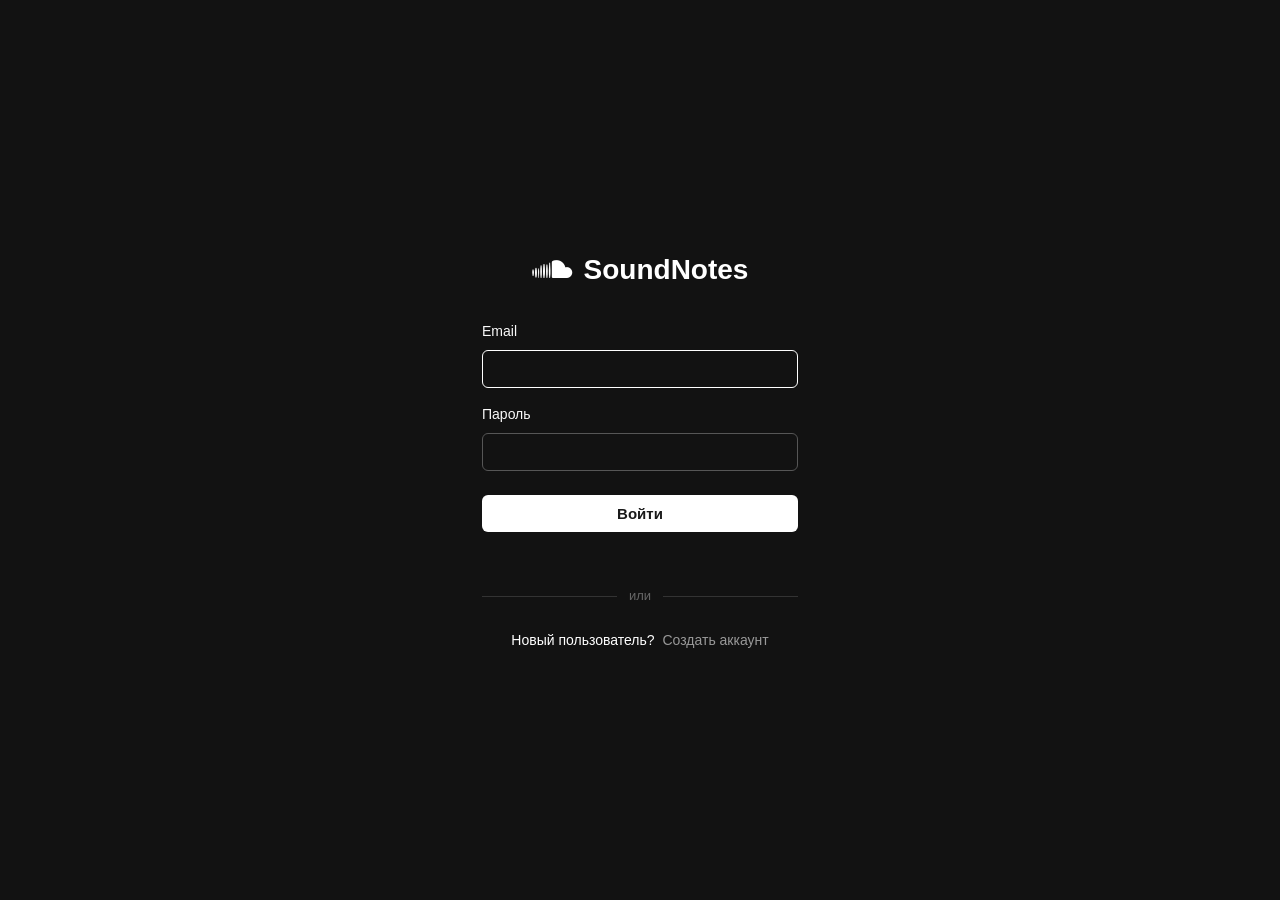
<file: auth.html>
<!DOCTYPE html>
<html lang="ru">
<head>
    <meta charset="UTF-8">
    <meta name="viewport" content="width=device-width, initial-scale=1.0">
    <title>Авторизация</title>
    <link rel="stylesheet" href="styles.css">
    <link rel="stylesheet" href="https://cdnjs.cloudflare.com/ajax/libs/font-awesome/6.4.0/css/all.min.css">
</head>
<body class="dark-theme">
    <div class="auth-container">
        <div class="auth-card">
            <!-- Логотип с иконкой -->
            <div class="auth-logo">
                <i class="fa-brands fa-soundcloud"></i>
                <h1>SoundNotes</h1>
            </div>

            <!-- Форма -->
            <form id="authForm" novalidate>
                <div class="input-group">
                    <label for="emailInput">Email</label>
                    <input type="email" id="emailInput" required autocomplete="email">
                </div>

                <div class="input-group">
                    <label for="passwordInput">Пароль</label>
                    <input type="password" id="passwordInput" required autocomplete="current-password">
                </div>

                <!-- Подтверждение пароля (появляется только при регистрации) -->
                <div class="input-group hidden" id="confirmPasswordGroup">
                    <label for="confirmPasswordInput">Подтвердите пароль</label>
                    <input type="password" id="confirmPasswordInput" autocomplete="new-password">
                </div>

                <button type="submit" id="authBtn">Войти</button>
                <p id="authMessage" class="auth-message" aria-live="polite"></p>
            </form>

            <!-- Разделитель "или" -->
            <div class="auth-divider">
                <span>или</span>
            </div>

            <!-- Переключатель внизу -->
            <div class="auth-switcher">
                <span id="switchText">Новый пользователь?</span>
                <a href="#" id="switchBtn">Создать аккаунт</a>
            </div>
        </div>
    </div>

    <script src="auth.js"></script>
</body>
</html>
</file>
<file: styles.css>
/* ============================================
   NOTES APP - STYLES (SoundCloud Theme)
   Цветовая схема: официальная палитра SoundCloud [[9]]
   ============================================ */

/* ===== CSS VARIABLES для удобного управления цветами ===== */
:root {
    /* Primary colors - SoundCloud brand */
    --sc-orange: #FF5500;           /* Основной акцентный цвет */
    --sc-orange-hover: #E64D00;     /* Orange при наведении */
    
    /* Light theme colors */
    --light-bg: #FAFAFA;            /* Фон страницы (светлый) */
    --light-card: #FFFFFF;          /* Фон карточек */
    --light-text-primary: #121212;  /* Основной текст */
    --light-text-secondary: #565656;/* Вторичный текст */
    --light-border: #CACACA;        /* Границы */
    --light-hover: #F2F2F2;         /* Фон при наведении */
    
    /* Dark theme colors */
    --dark-bg: #121212;             /* Фон страницы (тёмный) */
    --dark-card: #272727;           /* Фон карточек */
    --dark-text-primary: #FAFAFA;   /* Основной текст */
    --dark-text-secondary: #A0A0A0; /* Вторичный текст */
    --dark-border: #565656;         /* Границы */
    --dark-hover: #333333;          /* Фон при наведении */
    
    /* UI elements */
    --radius-sm: 4px;
    --radius-md: 8px;
    --radius-lg: 12px;
    --shadow-sm: 0 1px 3px rgba(0,0,0,0.1);
    --shadow-md: 0 4px 12px rgba(0,0,0,0.15);
    
    /* Transitions */
    --transition-fast: 0.15s ease;
    --transition-normal: 0.3s ease;
}

/* ===== Базовые стили ===== */
* {
    margin: 0;
    padding: 0;
    box-sizing: border-box;
}

body {
    font-family: 'Segoe UI', Tahoma, Geneva, Verdana, sans-serif;
    background-color: var(--light-bg);
    color: var(--light-text-primary);
    transition: background-color var(--transition-normal), 
                color var(--transition-normal);
    line-height: 1.5;
}

/* ===== Тёмная тема ===== */
body.dark-theme {
    background-color: var(--dark-bg);
    color: var(--dark-text-primary);
}

body.dark-theme .header,
body.dark-theme .sidebar {
    background-color: var(--dark-card);
}

/* ===== ШАПКА САЙТА ===== */
.header {
    height: 60px;
    background-color: var(--dark-card); /* SoundCloud dark header */
    display: flex;
    align-items: center;
    justify-content: space-between;
    padding: 0 20px;
    position: sticky;
    top: 0;
    z-index: 100;
    box-shadow: var(--shadow-sm);
}

/* ===== КНОПКА БУРГЕР-МЕНЮ ===== */
#burger {
    font-size: 22px;
    background: none;
    border: none;
    color: var(--dark-text-primary);
    cursor: pointer;
    padding: 8px;
    border-radius: var(--radius-sm);
    transition: background-color var(--transition-fast);
}

#burger:hover {
    background-color: var(--dark-hover);
}

/* ===== БОКОВАЯ ПАНЕЛЬ (SIDEBAR) ===== */
.sidebar {
    width: 250px;
    background-color: var(--dark-card);
    color: var(--dark-text-primary);
    padding: 20px;
    height: 100vh;
    position: fixed;
    left: 0;
    top: 60px; /* Отступ под хедер */
    transition: transform var(--transition-normal) ease, 
                width var(--transition-normal) ease;
    z-index: 90;
    overflow-y: auto;
}

.sidebar.closed {
    transform: translateX(-100%);
    width: 0;
    padding: 0;
    overflow: hidden;
}

/* ===== ЛОГОТИП ===== */
.logo {
    font-weight: 700;
    font-size: 20px;
    margin-bottom: 25px;
    display: flex;
    align-items: center;
    justify-content: center;
    gap: 8px;
    color: var(--sc-orange); /* SoundCloud orange для логотипа */
    width: 100%;
    text-align: center;
}

/* ===== ПОИСК В ХЕДЕРЕ ===== */
.search-wrapper {
    position: relative;
    flex: 1;
    max-width: 500px;
    margin: 0 20px;
}

.search-icon {
    position: absolute;
    left: 12px;
    top: 50%;
    transform: translateY(-50%);
    color: var(--dark-text-secondary);
    font-size: 14px;
    z-index: 1;
    pointer-events: none;
}

.search-header {
    width: 100%;
    padding: 12px 15px 12px 35px;
    background-color: var(--dark-hover);
    border: 1px solid transparent;
    border-radius: var(--radius-md);
    color: var(--dark-text-primary);
    font-size: 14px;
    outline: none;
    transition: all var(--transition-fast);
}

.search-header::placeholder {
    color: var(--dark-text-secondary);
}

.search-header:focus {
    background-color: var(--dark-card);
    border-color: var(--sc-orange);
    box-shadow: 0 0 0 2px rgba(255, 85, 0, 0.2);
}

/* ===== МЕНЮ НАВИГАЦИИ ===== */
.menu {
    display: flex;
    flex-direction: column;
    position: relative;
    padding-left: 0;
    list-style: none;
}

.chapter {
    display: block;
    padding: 12px 15px;
    margin: 0 0 2px 0;
    text-decoration: none;
    font-weight: 500;
    color: var(--dark-text-primary);
    border-radius: var(--radius-sm);
    transition: all var(--transition-fast);
    position: relative;
    height: 44px;
    line-height: 20px;
    display: flex;
    align-items: center;
    gap: 10px;
}

.chapter:hover {
    background-color: var(--dark-hover);
    color: var(--sc-orange);
}

.chapter.active {
    color: var(--sc-orange);
    background-color: rgba(255, 85, 0, 0.1);
}

/* Индикатор активного пункта */
.active_indicator {
    position: absolute;
    left: -20px;
    width: 4px;
    height: 44px;
    background-color: var(--sc-orange);
    transition: transform var(--transition-normal) ease;
    border-radius: 0 var(--radius-sm) var(--radius-sm) 0;
    pointer-events: none;
}

/* ===== ОСНОВНОЙ КОНТЕНТ ===== */
.main-content {
    flex: 1;
    padding: 20px;
    margin-left: 250px; /* Отступ под sidebar */
    transition: margin-left var(--transition-normal);
}

.sidebar.closed + .main-content {
    margin-left: 0;
}

/* ===== СОЗДАНИЕ ЗАМЕТКИ ===== */
.notes-creator {
    width: 100%;
    max-width: 700px;
    margin: 40px auto;
}

/* ===== ПАНЕЛЬ ФОРМАТИРОВАНИЯ ТЕКСТА ===== */
.formatting-toolbar {
    display: flex;
    gap: 4px;
    padding: 8px;
    background-color: var(--light-hover);
    border-radius: var(--radius-sm) var(--radius-sm) 0 0;
    border-bottom: 1px solid var(--light-border);
    flex-wrap: wrap;
}

body.dark-theme .formatting-toolbar {
    background-color: var(--dark-hover);
    border-bottom-color: var(--dark-border);
}

.formatting-toolbar button {
    background: transparent;
    border: 1px solid transparent;
    color: var(--light-text-secondary);
    padding: 6px 10px;
    border-radius: var(--radius-sm);
    cursor: pointer;
    font-size: 13px;
    font-weight: 500;
    transition: all var(--transition-fast);
    min-width: 32px;
    display: flex;
    align-items: center;
    justify-content: center;
}

body.dark-theme .formatting-toolbar button {
    color: var(--dark-text-secondary);
}

.formatting-toolbar button:hover {
    background-color: var(--sc-orange);
    color: white;
    border-color: var(--sc-orange);
}

.formatting-toolbar button.active {
    background-color: var(--sc-orange);
    color: white;
}

.formatting-toolbar .divider {
    width: 1px;
    height: 20px;
    background-color: var(--light-border);
    margin: 0 4px;
}

body.dark-theme .formatting-toolbar .divider {
    background-color: var(--dark-border);
}

/* Селектор стилей текста (H1, H2, P) */
.format-style-select {
    background: transparent;
    border: 1px solid var(--light-border);
    color: var(--light-text-primary);
    padding: 6px 10px;
    border-radius: var(--radius-sm);
    font-size: 13px;
    cursor: pointer;
    min-width: 80px;
}

body.dark-theme .format-style-select {
    border-color: var(--dark-border);
    color: var(--dark-text-primary);
    background-color: var(--dark-card);
}

.format-style-select:focus {
    outline: none;
    border-color: var(--sc-orange);
}

/* ===== ПОЛЕ ВВОДА ЗАМЕТКИ (с поддержкой форматирования) ===== */
.note-collapsed,
.note-collapsed-label {
    background-color: var(--light-card);
    border-radius: var(--radius-lg);
    box-shadow: var(--shadow-md);
    padding: 12px;
    width: 100%;
    max-width: 700px;
    margin: 0 auto;
    border: 1px solid var(--light-border);
    transition: box-shadow var(--transition-fast);
}

.note-collapsed:hover,
.note-collapsed-label:hover {
    box-shadow: 0 6px 20px rgba(0,0,0,0.2);
}

body.dark-theme .note-collapsed,
body.dark-theme .note-collapsed-label {
    background-color: var(--dark-card);
    border-color: var(--dark-border);
}

.note-collapsed input,
.note-collapsed-label input {
    border: none;
    width: 100%;
    outline: none;
    font-size: 16px;
    background-color: transparent;
    color: var(--light-text-primary);
    font-weight: 600;
}

body.dark-theme .note-collapsed input,
body.dark-theme .note-collapsed-label input {
    color: var(--dark-text-primary);
}

.note-collapsed input::placeholder,
.note-collapsed-label input::placeholder {
    color: var(--light-text-secondary);
}

/* Раскрытая заметка с редактором */
.note-expanded,
.note-expanded-label {
    display: none;
    flex-direction: column;
    background: var(--light-card);
    border-radius: var(--radius-lg);
    box-shadow: var(--shadow-md);
    padding: 15px;
    width: 100%;
    max-width: 700px;
    margin: 0 auto;
    border: 1px solid var(--light-border);
}

body.dark-theme .note-expanded,
body.dark-theme .note-expanded-label {
    background: var(--dark-card);
    border-color: var(--dark-border);
}

.note-expanded input,
.note-expanded-label input {
    border: none;
    font-size: 18px;
    margin-bottom: 10px;
    outline: none;
    background-color: transparent;
    color: var(--light-text-primary);
    font-weight: 700;
}

body.dark-theme .note-expanded input,
body.dark-theme .note-expanded-label input {
    color: var(--dark-text-primary);
}

/* Редактируемая область текста с поддержкой форматирования */
.note-textarea,
.note-textarea-label {
    border: none;
    resize: vertical;
    outline: none;
    font-size: 15px;
    background-color: transparent;
    color: var(--light-text-primary);
    min-height: 150px;
    max-height: 400px;
    line-height: 1.6;
    font-family: inherit;
}

body.dark-theme .note-textarea,
body.dark-theme .note-textarea-label {
    color: var(--dark-text-primary);
}

.note-textarea::placeholder,
.note-textarea-label::placeholder {
    color: var(--light-text-secondary);
}

/* Стили для форматированного контента в режиме просмотра */
.note-content h1 {
    font-size: 1.5em;
    font-weight: 700;
    margin: 0.5em 0;
    color: var(--light-text-primary);
}

.note-content h2 {
    font-size: 1.25em;
    font-weight: 600;
    margin: 0.5em 0;
    color: var(--light-text-primary);
}

.note-content h3 {
    font-size: 1.1em;
    font-weight: 600;
    margin: 0.5em 0;
    color: var(--light-text-primary);
}

.note-content p {
    margin: 0.5em 0;
    line-height: 1.6;
}

.note-content strong,
.note-content b {
    font-weight: 700;
}

.note-content em,
.note-content i {
    font-style: italic;
}

.note-content u {
    text-decoration: underline;
}

.note-content s {
    text-decoration: line-through;
}

.note-content code {
    background-color: var(--light-hover);
    padding: 2px 6px;
    border-radius: 3px;
    font-family: monospace;
    font-size: 0.95em;
}

body.dark-theme .note-content code {
    background-color: var(--dark-hover);
}

.note-content blockquote {
    border-left: 3px solid var(--sc-orange);
    margin: 1em 0;
    padding: 0.5em 1em;
    color: var(--light-text-secondary);
    background-color: var(--light-hover);
    border-radius: 0 var(--radius-sm) var(--radius-sm) 0;
}

body.dark-theme .note-content blockquote {
    background-color: var(--dark-hover);
    color: var(--dark-text-secondary);
}

.note-content ul,
.note-content ol {
    margin: 0.5em 0;
    padding-left: 1.5em;
}

.note-content li {
    margin: 0.25em 0;
}

/* ===== АВТОРИЗАЦИЯ (GitHub Layout + SoundCloud Palette) ===== */
.auth-container {
    min-height: 100vh;
    display: flex;
    justify-content: center;
    align-items: center;
    padding: 20px;
    background-color: #121212; /* SoundCloud Dark BG */
}

.auth-card {
    width: 100%;
    max-width: 380px;
    padding: 32px;
    background: transparent;
}

.auth-logo {
    display: flex;
    justify-content: center;
    align-items: center;
    gap: 12px;
    margin-bottom: 30px;
}

.auth-logo i {
    font-size: 32px;
    color: #ffffff;
}

.auth-logo h1 {
    color: #ffffff;
    font-size: 28px;
    font-weight: 700;
    margin: 0;
}

.input-group {
    margin-bottom: 16px;
}

.input-group label {
    display: block;
    margin-bottom: 8px;
    font-size: 14px;
    font-weight: 500;
    color: #FAFAFA;
}

.auth-card input {
    width: 100%;
    padding: 10px 12px;
    background: #121212;
    border: 1px solid #565656;
    border-radius: 6px;
    color: #FAFAFA;
    font-size: 14px;
    outline: none;
    transition: none;
}

.auth-card input:focus {
    border-color: #ffffff;
}

/* Белая кнопка с тёмным текстом */
#authBtn {
    width: 100%;
    padding: 10px 16px;
    background: #FFFFFF; /* Белый фон */
    color: #1a1a1a; /* Тёмный текст */
    border: none;
    border-radius: 6px;
    font-size: 15px;
    font-weight: 600;
    cursor: pointer;
    margin-top: 8px;
}

#authBtn:hover {
    color: rgb(160, 162, 166);

}

#authBtn:disabled {
    background: #333333;
    color: #ffffff;
    cursor: not-allowed;
    transition: none;
}

.auth-message {
    margin-top: 12px;
    text-align: center;
    font-size: 13px;
    min-height: 18px;
    color: #ffffff;
}

.auth-message.success {
    color: #ffffff;
}

/* Разделитель "или" */
.auth-divider {
    display: flex;
    align-items: center;
    margin: 24px 0;
    color: #666;
    font-size: 13px;
}

.auth-divider::before,
.auth-divider::after {
    content: '';
    flex: 1;
    height: 1px;
    background: #333;
}

.auth-divider span {
    padding: 0 12px;
}

/* Переключатель внизу - БЕЛЫЕ ССЫЛКИ */
.auth-switcher {
    text-align: center;
    font-size: 14px;
    color: #FFFFFF; /* Белый текст */
}

.auth-switcher a {
    color: rgb(153,153,153); /* Белая ссылка */
    text-decoration: none;
    margin-left: 4px;
    font-weight: 500;
}

.auth-switcher a:hover {
    text-decoration: none;
    color: #FFFFFF; /* Оранжевый при наведении */
}

#confirmPasswordGroup.hidden {
    display: none;
}

/* ===== КНОПКИ ДЕЙСТВИЙ ===== */
.note-actions {
    display: flex;
    justify-content: flex-end;
    gap: 10px;
    margin-top: 15px;
    padding-top: 15px;
    border-top: 1px solid var(--light-border);
}

body.dark-theme .note-actions {
    border-top-color: var(--dark-border);
}

.note-actions button {
    border: none;
    padding: 8px 16px;
    border-radius: var(--radius-md);
    cursor: pointer;
    font-size: 14px;
    font-weight: 500;
    transition: all var(--transition-fast);
}

/* Кнопка "Добавить" - оранжевая как у SoundCloud */
#addNote,
#addNoteLabel {
    background: var(--sc-orange);
    color: white;
}

#addNote:hover,
#addNoteLabel:hover {
    background: var(--sc-orange-hover);
    transform: translateY(-1px);
    box-shadow: 0 4px 12px rgba(255, 85, 0, 0.3);
}

/* Кнопка "Закрыть" - прозрачная */
#closeNote,
#closeNoteLabel {
    background: transparent;
    color: var(--light-text-secondary);
}

body.dark-theme #closeNote,
body.dark-theme #closeNoteLabel {
    color: var(--dark-text-secondary);
}

#closeNote:hover,
#closeNoteLabel:hover {
    color: var(--sc-orange);
    background-color: var(--light-hover);
}

body.dark-theme #closeNote:hover,
body.dark-theme #closeNoteLabel:hover {
    background-color: var(--dark-hover);
}

/* ===== СЕТКА ЗАМЕТОК ===== */
.notes-container {
    max-width: 1200px;
    margin: 40px auto;
    padding: 0 20px;
}

.notes-grid {
    margin-top: 20px;
    display: grid;
    grid-template-columns: repeat(auto-fill, minmax(280px, 1fr));
    gap: 20px;
}

/* ===== КАРТОЧКА ЗАМЕТКИ ===== */
.note-card {
    background: var(--light-card);
    color: var(--light-text-primary);
    padding: 20px;
    border-radius: var(--radius-lg);
    box-shadow: var(--shadow-sm);
    cursor: pointer;
    transition: transform var(--transition-fast), 
                box-shadow var(--transition-fast),
                border-color var(--transition-fast);
    display: flex;
    flex-direction: column;
    border: 1px solid var(--light-border);
    position: relative;
}

.note-card:hover {
    transform: translateY(-3px);
    box-shadow: var(--shadow-md);
    border-color: var(--sc-orange);
}

body.dark-theme .note-card {
    background: var(--dark-card);
    color: var(--dark-text-primary);
    border-color: var(--dark-border);
}

.note-card h3 {
    margin-bottom: 10px;
    font-size: 1.1em;
    font-weight: 600;
    line-height: 1.4;
}

.note-card .note-text {
    flex: 1;
    margin-bottom: 15px;
    font-size: 14px;
    line-height: 1.5;
    color: var(--light-text-secondary);
}

body.dark-theme .note-card .note-text {
    color: var(--dark-text-secondary);
}

/* Обрезанный текст для превью */
.note-card .note-text.truncated {
    display: -webkit-box;
    -webkit-line-clamp: 3;
    -webkit-box-orient: vertical;
    overflow: hidden;
}

.note-card .note-text.expanded {
    display: block;
}

/* Ярлыки на карточке */
.note-labels {
    display: flex;
    flex-wrap: wrap;
    gap: 6px;
    margin-bottom: 12px;
}

.label-tag {
    display: inline-block;
    background: var(--sc-orange);
    color: white;
    font-size: 11px;
    font-weight: 500;
    padding: 4px 10px;
    border-radius: 12px;
    cursor: pointer;
    transition: all var(--transition-fast);
}

.label-tag:hover {
    background: var(--sc-orange-hover);
    transform: scale(1.05);
}

/* ===== КНОПКИ В КАРТОЧКЕ ===== */
.note-card-actions {
    display: flex;
    gap: 8px;
    margin-top: auto;
    padding-top: 10px;
    border-top: 1px solid var(--light-border);
}

body.dark-theme .note-card-actions {
    border-top-color: var(--dark-border);
}

.delete-btn,
.delete-btn-label {
    background: transparent;
    border: none;
    color: var(--light-text-secondary);
    cursor: pointer;
    font-size: 13px;
    padding: 6px 10px;
    border-radius: var(--radius-sm);
    transition: all var(--transition-fast);
}

body.dark-theme .delete-btn,
body.dark-theme .delete-btn-label {
    color: var(--dark-text-secondary);
}

.delete-btn:hover,
.delete-btn-label:hover {
    color: #EC2E10; /* SoundCloud red для деструктивных действий */
    background-color: rgba(236, 46, 16, 0.1);
}

.add-label-btn {
    background: var(--sc-orange);
    color: white;
    border: none;
    padding: 6px 12px;
    border-radius: var(--radius-sm);
    font-size: 12px;
    font-weight: 500;
    cursor: pointer;
    transition: all var(--transition-fast);
}

.add-label-btn:hover {
    background: var(--sc-orange-hover);
}

.remove-label-btn {
    background: transparent;
    border: 1px solid var(--light-border);
    color: var(--light-text-secondary);
    padding: 4px 10px;
    border-radius: var(--radius-sm);
    font-size: 11px;
    cursor: pointer;
    transition: all var(--transition-fast);
}

body.dark-theme .remove-label-btn {
    border-color: var(--dark-border);
    color: var(--dark-text-secondary);
}

.remove-label-btn:hover {
    border-color: #EC2E10;
    color: #EC2E10;
}

/* ===== КОРЗИНА ===== */
.restore-btn {
    background: transparent;
    border: 1px solid #4CAF50;
    color: #4CAF50;
    padding: 6px 12px;
    border-radius: var(--radius-sm);
    cursor: pointer;
    font-size: 13px;
    transition: all var(--transition-fast);
}

.restore-btn:hover {
    background: #4CAF50;
    color: white;
}

.delete-forever-btn {
    background: transparent;
    border: 1px solid #EC2E10; /* SoundCloud red */
    color: #EC2E10;
    padding: 6px 12px;
    border-radius: var(--radius-sm);
    cursor: pointer;
    font-size: 13px;
    transition: all var(--transition-fast);
}

.delete-forever-btn:hover {
    background: #EC2E10;
    color: white;
}

/* ===== ПУСТОЕ СОСТОЯНИЕ ===== */
.empty-state {
    color: var(--light-text-secondary);
    text-align: center;
    grid-column: 1 / -1;
    margin-top: 40px;
    font-size: 16px;
    padding: 40px;
}

body.dark-theme .empty-state {
    color: var(--dark-text-secondary);
}

/* ===== ПОДСВЕТКА ПОИСКА ===== */
.highlight {
    background-color: var(--sc-orange);
    color: white;
    padding: 1px 4px;
    border-radius: 3px;
    font-weight: 500;
}

/* ===== НАСТРОЙКИ ===== */
.settings-container {
    max-width: 700px;
    margin: 40px auto;
    padding: 20px;
}

.settings-title {
    color: var(--light-text-primary);
    font-size: 22px;
    font-weight: 600;
    margin-bottom: 20px;
}

body.dark-theme .settings-title {
    color: var(--dark-text-primary);
}

.settings-subtitle {
    color: var(--light-text-primary);
    font-size: 18px;
    font-weight: 500;
    margin: 20px 0 15px;
}

body.dark-theme .settings-subtitle {
    color: var(--dark-text-primary);
}

.setting-item {
    display: flex;
    justify-content: space-between;
    align-items: center;
    padding: 15px 0;
    border-bottom: 1px solid var(--light-border);
}

body.dark-theme .setting-item {
    border-bottom-color: var(--dark-border);
}

.setting-label {
    font-size: 15px;
    color: var(--light-text-primary);
}

body.dark-theme .setting-label {
    color: var(--dark-text-primary);
}

.setting-status {
    font-size: 13px;
    color: var(--light-text-secondary);
    margin-top: 4px;
}

body.dark-theme .setting-status {
    color: var(--dark-text-secondary);
}

/* ===== TOGGLE SWITCH ===== */
.toggle-switch {
    position: relative;
    display: inline-block;
    width: 44px;
    height: 24px;
}

.toggle-switch input {
    opacity: 0;
    width: 0;
    height: 0;
}

.toggle-slider {
    position: absolute;
    cursor: pointer;
    top: 0;
    left: 0;
    right: 0;
    bottom: 0;
    background-color: var(--light-border);
    transition: var(--transition-normal);
    border-radius: 24px;
}

.toggle-slider::before {
    content: "";
    position: absolute;
    height: 18px;
    width: 18px;
    left: 3px;
    bottom: 3px;
    background-color: white;
    transition: var(--transition-normal);
    border-radius: 50%;
}

.toggle-switch input:checked + .toggle-slider {
    background-color: var(--sc-orange);
}

.toggle-switch input:checked + .toggle-slider::before {
    transform: translateX(20px);
}

/* ===== RADIO BUTTONS ===== */
.setting-item input[type="radio"] {
    appearance: none;
    -webkit-appearance: none;
    width: 20px;
    height: 20px;
    border: 2px solid var(--light-border);
    border-radius: 50%;
    outline: none;
    cursor: pointer;
    position: relative;
    transition: var(--transition-fast);
}

.setting-item input[type="radio"]:checked {
    border-color: var(--sc-orange);
}

.setting-item input[type="radio"]:checked::after {
    content: "";
    position: absolute;
    top: 3px;
    left: 3px;
    width: 10px;
    height: 10px;
    background: var(--sc-orange);
    border-radius: 50%;
}

/* ===== ССЫЛКИ В НАСТРОЙКАХ ===== */
.setting-link {
    color: var(--light-text-primary);
    text-decoration: none;
    font-size: 15px;
    padding: 6px 0;
    display: inline-block;
    transition: color var(--transition-fast);
}

.setting-link:hover {
    color: var(--sc-orange);
}

.about-section {
    margin-top: 30px;
    padding-top: 20px;
    border-top: 1px solid var(--light-border);
}

body.dark-theme .about-section {
    border-top-color: var(--dark-border);
}

.about-version {
    font-size: 15px;
    color: var(--light-text-primary);
    margin-bottom: 5px;
}

.about-copyright {
    font-size: 13px;
    color: var(--light-text-secondary);
}

/* ===== МОДАЛЬНОЕ ОКНО ===== */
.modal-overlay {
    position: fixed;
    top: 0;
    left: 0;
    width: 100%;
    height: 100%;
    background: rgba(18, 18, 18, 0.6); /* SoundCloud black with opacity */
    display: flex;
    align-items: center;
    justify-content: center;
    z-index: 1000;
    backdrop-filter: blur(4px);
}

.modal-content {
    background: var(--light-card);
    padding: 25px;
    border-radius: var(--radius-lg);
    min-width: 380px;
    max-width: 450px;
    box-shadow: 0 20px 40px rgba(0, 0, 0, 0.3);
    border: 1px solid var(--light-border);
}

body.dark-theme .modal-content {
    background: var(--dark-card);
    border-color: var(--dark-border);
}

.modal-title {
    color: var(--light-text-primary);
    font-size: 18px;
    font-weight: 600;
    margin-bottom: 12px;
}

body.dark-theme .modal-title {
    color: var(--dark-text-primary);
}

.modal-text {
    color: var(--light-text-secondary);
    font-size: 14px;
    margin-bottom: 20px;
    line-height: 1.5;
}

body.dark-theme .modal-text {
    color: var(--dark-text-secondary);
}

.modal-actions {
    display: flex;
    justify-content: flex-end;
    gap: 10px;
}

.modal-btn {
    border: none;
    padding: 10px 20px;
    border-radius: var(--radius-md);
    cursor: pointer;
    font-size: 14px;
    font-weight: 500;
    transition: all var(--transition-fast);
}

.modal-btn-cancel {
    background: transparent;
    color: var(--light-text-secondary);
    border: 1px solid var(--light-border);
}

body.dark-theme .modal-btn-cancel {
    color: var(--dark-text-secondary);
    border-color: var(--dark-border);
}

.modal-btn-cancel:hover {
    color: var(--light-text-primary);
    border-color: var(--light-text-primary);
}

.modal-btn-delete {
    background: var(--sc-orange);
    color: white;
}

.modal-btn-delete:hover {
    background: var(--sc-orange-hover);
}

/* ===== ПРОФИЛЬ ПОЛЬЗОВАТЕЛЯ ===== */
.profile-wrapper {
    position: relative;
}

.profile-btn {
    width: 42px;
    height: 42px;
    border-radius: 50%;
    background: var(--sc-orange);
    display: flex;
    justify-content: center;
    align-items: center;
    cursor: pointer;
    font-weight: 600;
    color: white;
    transition: transform var(--transition-fast);
    overflow: hidden;
    position: relative;
    border: 2px solid var(--sc-orange);
}

.profile-btn:hover {
    transform: scale(1.05);
}

.profile-avatar {
    position: absolute;
    top: 0;
    left: 0;
    width: 100%;
    height: 100%;
    object-fit: cover;
    border-radius: 50%;
}

.profile-dropdown {
    position: absolute;
    top: 55px;
    right: 0;
    width: 240px;
    background: var(--dark-card);
    border: 1px solid var(--dark-border);
    border-radius: var(--radius-lg);
    padding: 12px;
    box-shadow: 0 10px 30px rgba(0,0,0,0.4);
    z-index: 100;
}

.profile-email {
    color: var(--dark-text-secondary);
    font-size: 14px;
    padding: 10px 12px;
    border-bottom: 1px solid var(--dark-border);
    margin-bottom: 5px;
}

.profile-dropdown button {
    width: 100%;
    background: transparent;
    border: none;
    color: var(--dark-text-primary);
    text-align: left;
    padding: 12px;
    border-radius: var(--radius-md);
    cursor: pointer;
    transition: background-color var(--transition-fast);
    font-size: 14px;
    display: flex;
    align-items: center;
    gap: 10px;
}

.profile-dropdown button:hover {
    background: var(--dark-hover);
    color: var(--sc-orange);
}

.remove-avatar-btn {
    color: #EC2E10 !important;
}

.remove-avatar-btn:hover {
    background: rgba(236, 46, 16, 0.1) !important;
}

/* ===== ЯРЛЫКИ ===== */
.labels-list {
    margin-top: 20px;
}

.label-item {
    display: flex;
    justify-content: space-between;
    align-items: center;
    background: var(--light-card);
    padding: 12px 15px;
    border-radius: var(--radius-md);
    margin-bottom: 10px;
    border: 1px solid var(--light-border);
    transition: border-color var(--transition-fast);
}

.label-item:hover {
    border-color: var(--sc-orange);
}

body.dark-theme .label-item {
    background: var(--dark-card);
    border-color: var(--dark-border);
}

.label-name {
    color: var(--light-text-primary);
    font-weight: 500;
    cursor: pointer;
    flex: 1;
}

body.dark-theme .label-name {
    color: var(--dark-text-primary);
}

.label-name:hover {
    color: var(--sc-orange);
}

.delete-label-btn {
    background: transparent;
    border: none;
    color: #EC2E10;
    cursor: pointer;
    font-size: 14px;
    padding: 6px 10px;
    border-radius: var(--radius-sm);
    transition: background-color var(--transition-fast);
}

.delete-label-btn:hover {
    background: rgba(236, 46, 16, 0.1);
}

.labels-add-section {
    display: flex;
    gap: 10px;
    margin-bottom: 20px;
}

.label-input {
    flex: 1;
    background: var(--light-card);
    border: 1px solid var(--light-border);
    padding: 10px 15px;
    border-radius: var(--radius-md);
    color: var(--light-text-primary);
    outline: none;
    transition: border-color var(--transition-fast);
}

.label-input:focus {
    border-color: var(--sc-orange);
}

body.dark-theme .label-input {
    background: var(--dark-card);
    border-color: var(--dark-border);
    color: var(--dark-text-primary);
}

.label-create-btn {
    background: var(--sc-orange);
    border: none;
    padding: 10px 20px;
    border-radius: var(--radius-md);
    color: white;
    cursor: pointer;
    font-weight: 500;
    transition: background-color var(--transition-fast);
}

.label-create-btn:hover {
    background: var(--sc-orange-hover);
}

/* ===== DRAG & DROP ВИЗУАЛИЗАЦИЯ ===== */
.note-card.dragging {
    opacity: 0.6;
    transform: scale(1.02);
    border: 2px dashed var(--sc-orange);
    box-shadow: 0 8px 25px rgba(255, 85, 0, 0.2);
}

.note-card.drag-over {
    border-top: 3px solid var(--sc-orange);
}

/* ===== АДАПТИВНОСТЬ ===== */
@media (max-width: 768px) {
    .sidebar {
        z-index: 95;
    }
    
    .main-content {
        margin-left: 0;
    }
    
    .notes-grid {
        grid-template-columns: 1fr;
    }
    
    .notes-creator,
    .note-collapsed,
    .note-expanded {
        width: 100%;
        max-width: 100%;
    }
    
    .formatting-toolbar {
        overflow-x: auto;
        flex-wrap: nowrap;
        padding-bottom: 4px;
    }
    
    .formatting-toolbar::-webkit-scrollbar {
        height: 4px;
    }
    
    .formatting-toolbar::-webkit-scrollbar-thumb {
        background: var(--sc-orange);
        border-radius: 2px;
    }
}

/* ===== УТИЛИТЫ ===== */
.hidden {
    display: none !important;
}

/* Скрытие скроллбара для чистого вида */
::-webkit-scrollbar {
    width: 8px;
    height: 8px;
}

::-webkit-scrollbar-track {
    background: transparent;
}

::-webkit-scrollbar-thumb {
    background: var(--light-border);
    border-radius: 4px;
}

::-webkit-scrollbar-thumb:hover {
    background: var(--sc-orange);
}

body.dark-theme ::-webkit-scrollbar-thumb {
    background: var(--dark-border);
}

body.dark-theme ::-webkit-scrollbar-thumb:hover {
    background: var(--sc-orange);
}
</file>
